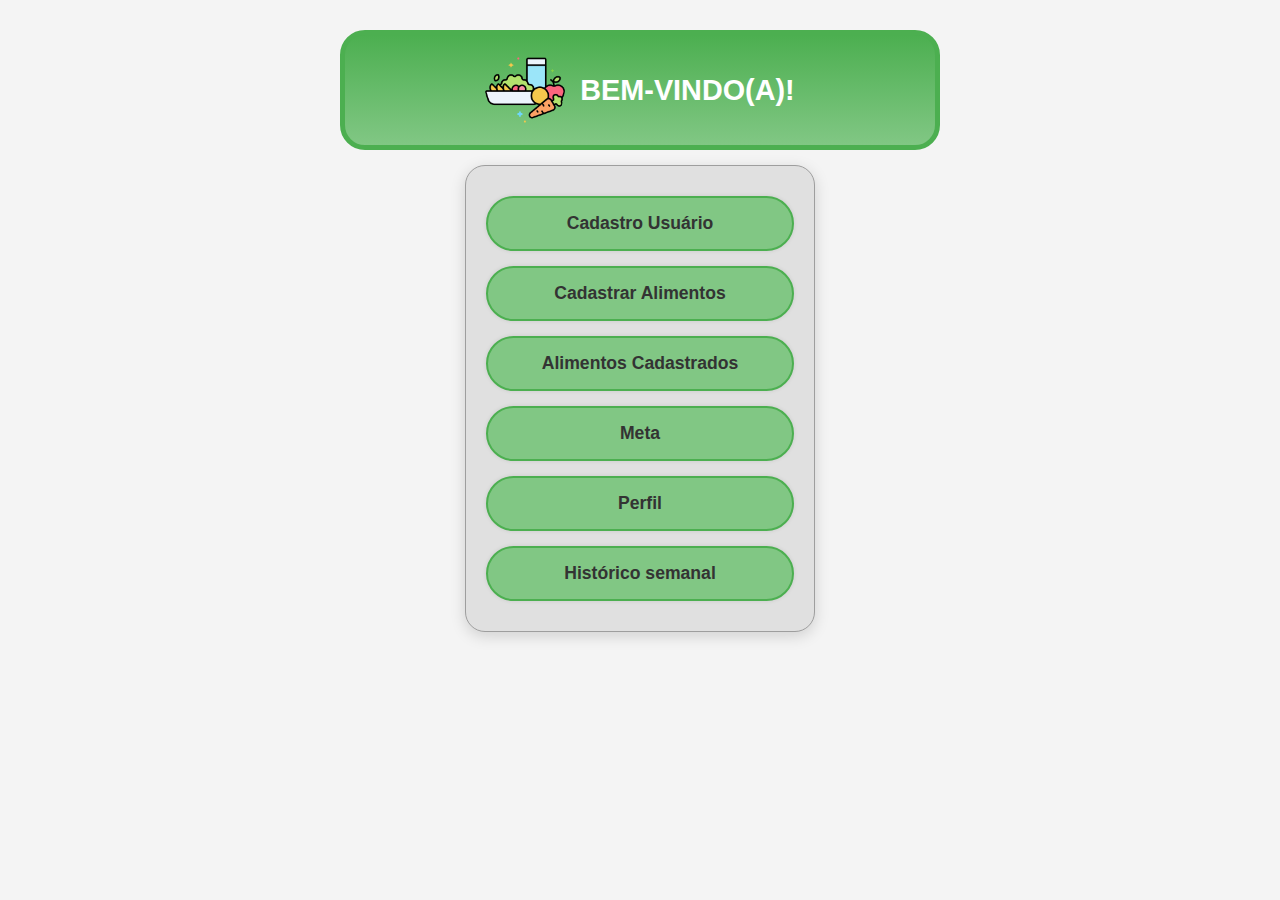
<file: Projeto01/index.html>
<!DOCTYPE html>
<html lang="pt-BR">
<head>
    <meta charset="UTF-8">
    <meta name="viewport" content="width=device-width, initial-scale=1.0">
    <title>Contagem de Calorias - Menu Principal</title>
    <link rel="stylesheet" href="index.css"> 
</head>
<body>

    <!-- Bloco 1:  Header -->
    <div class="header">
        <img src="Images/alimentacao-saudavel (1).png" alt="Ícone de Alimentação Saudável" class="header-icon">
        <h1>BEM-VINDO(A)!</h1>
    </div>

    <!-- Bloco 2: Container Principal   -->
    <div class="container-central">
        <main class="content menu-card">
            
            <nav class="opcoes-iniciais">
                <!-- Botões do Menu: Estilo totalmente arredondado -->
                <a href="Cadastrousuario.html" class="menu-item-clean">
                    Cadastro Usuário
                </a>
                
                <a href="CadastroAlimento.html" class="menu-item-clean">
                    Cadastrar Alimentos
                </a>
                
                <a href="alimentossalvos.php" class="menu-item-clean">
                    Alimentos Cadastrados
                </a>
                
                <a href="meta.php" class="menu-item-clean">
                    Meta
                </a>
                
                <a href="Perfil.php" class="menu-item-clean">
                    Perfil
                </a>
                
                <a href="Historicosemanal.php" class="menu-item-clean">
                    Histórico semanal
                </a>
                
            </nav>
        </main>
    </div>

</body>
</html>
</file>
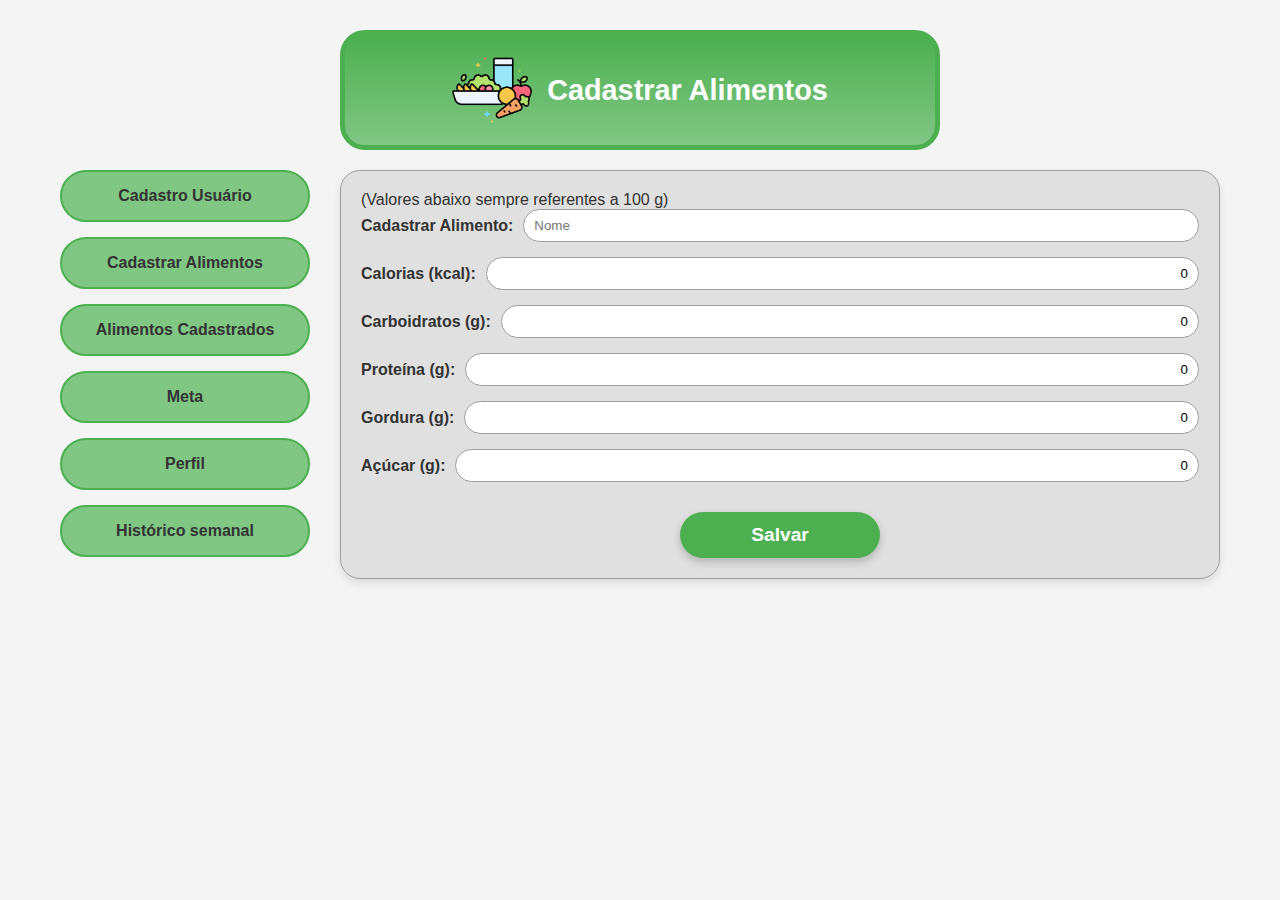
<file: Projeto01/CadastroAlimento.html>
<!DOCTYPE html>
<html lang="pt-BR">
<head>
    <meta charset="UTF-8">
    <meta name="viewport" content="width=device-width, initial-scale=1.0">
    <title>Contagem de Calorias - Cadastrar Alimentos</title>
    <link rel="stylesheet" href="CadastroAlimento.css">
</head>
<body>

    <div class="header">
        <img src="Images/alimentacao-saudavel (1).png" alt="Ícone de Cadastro de Alimentos" class="header-icon">
        <h1>Cadastrar Alimentos</h1>
    </div>

    <div class="container">
        <aside class="sidebar">
            <nav>
                <a href="Cadastrousuario.html" class="menu-item">Cadastro Usuário</a>
                
                <a href="CadastroAlimento.html" class="menu-item active">Cadastrar Alimentos</a> 
                
                <a href="alimentossalvos.php" class="menu-item" target="_self">Alimentos Cadastrados</a>
                
                <a href="meta.php" class="menu-item">Meta</a> 
                
                <a href="Perfil.php" class="menu-item">Perfil</a>
                
                <a href="Historicosemanal.php" class="menu-item">Histórico semanal</a>
            </nav>
        </aside>

        <main class="content">
            <div class="form-container">
                <p class="form-info">(Valores abaixo sempre referentes a 100 g)</p>

                <form action="Alimentoscadastro.php" method="POST">
                    <div class="form-group">
                        <label for="nome">Cadastrar Alimento:</label>
                        <input type="text" id="nome" name="nome" placeholder="Nome" required>
                    </div>

                    <div class="form-group">
                        <label for="calorias">Calorias (kcal):</label>
                        <input type="number" step="0.01" id="calorias" name="calorias" value="0" required>
                    </div>

                    <div class="form-group">
                        <label for="carboidratos">Carboidratos (g):</label>
                        <input type="number" step="0.01" id="carboidratos" name="carboidratos" value="0" required>
                    </div>

                    <div class="form-group">
                        <label for="proteina">Proteína (g):</label>
                        <input type="number" step="0.01" id="proteina" name="proteina" value="0" required>
                    </div>

                    <div class="form-group">
                        <label for="gordura">Gordura (g):</label>
                        <input type="number" step="0.01" id="gordura" name="gordura" value="0" required>
                    </div>

                    <div class="form-group">
                        <label for="acucar">Açúcar (g):</label>
                        <input type="number" step="0.01" id="acucar" name="acucar" value="0" required>
                    </div>

                    <button type="submit" class="btn-salvar">Salvar</button>
                </form>
            </div>
        </main>
    </div>

</body>
</html>
</file>
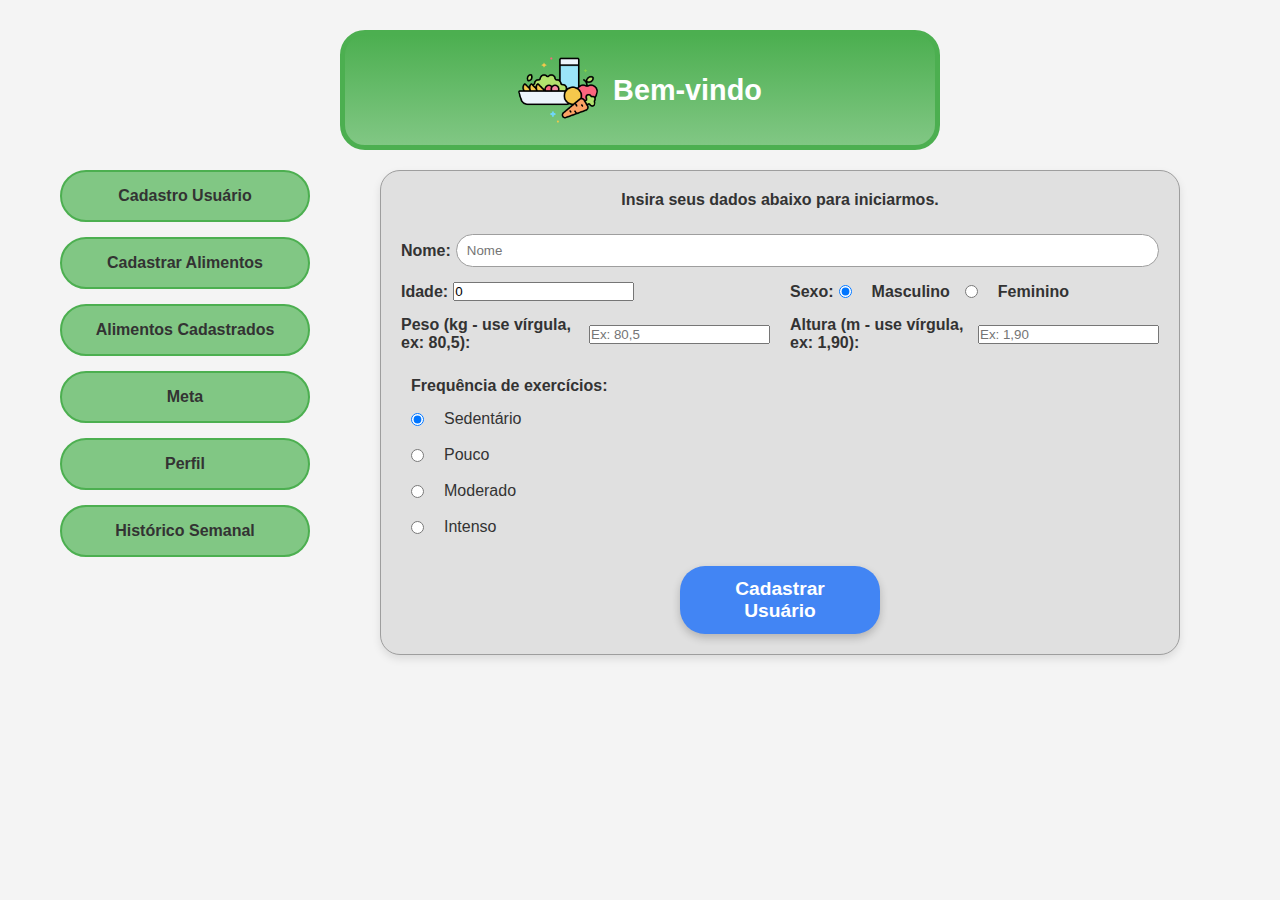
<file: Projeto01/Cadastrousuario.html>
<!DOCTYPE html>
<html lang="pt-BR">
<head>
    <meta charset="UTF-8">
    <meta name="viewport" content="width=device-width, initial-scale=1.0">
    <title>Contagem de Calorias - Cadastro Usuário</title>
    <link rel="stylesheet" href="Cadastrousuario.css">
</head>
<body>

    <!-- ========================================================= -->
    <!-- CABEÇALHO SUPERIOR -->
    <!-- ========================================================= -->
    <header class="header">
        <img src="Images/alimentacao-saudavel (1).png" alt="Ícone de Cadastro de Alimentos" class="header-icon">
        <h1>Bem-vindo</h1>
    </header>

    <!-- ========================================================= -->
    <!-- CONTAINER PRINCIPAL: MENU LATERAL + CONTEÚDO -->
    <!-- ========================================================= -->
    <div class="container">

        <!-- MENU LATERAL (Sidebar vem primeiro para ficar à esquerda no desktop) -->
        <aside class="sidebar">
            <nav>
                <a href="Cadastrousuario.html" class="menu-item active">Cadastro Usuário</a>
                <a href="CadastroAlimento.html" class="menu-item">Cadastrar Alimentos</a>
                <a href="alimentossalvos.php" class="menu-item">Alimentos Cadastrados</a>
                <a href="meta.php" class="menu-item">Meta</a>
                <a href="Perfil.php" class="menu-item">Perfil</a>
                <a href="Historicosemanal.php" class="menu-item">Histórico Semanal</a>
            </nav>
        </aside>

        <!-- CONTEÚDO PRINCIPAL (FORMULÁRIO DE CADASTRO - Fica à direita no desktop) -->
        <main class="content">
            <div class="form-container">
                <p class="form-instruction">Insira seus dados abaixo para iniciarmos.</p>

                <form action="Usuario.php" method="POST">

                    <div class="form-group">
                        <label for="nome-usuario">Nome:</label>
                        <input type="text" id="nome-usuario" name="nome-usuario" placeholder="Nome" required>
                    </div>

                    <div class="form-group-inline">
                        <div class="form-sub-group">
                            <label for="idade">Idade:</label>
                            <input type="number" id="idade" name="idade" value="0" required>
                        </div>

                        <div class="form-sub-group">
                            <label>Sexo:</label>
                            <div class="radio-group">
                                <input type="radio" id="masculino" name="sexo" value="masculino" checked>
                                <label for="masculino">Masculino</label>
                                <input type="radio" id="feminino" name="sexo" value="feminino">
                                <label for="feminino">Feminino</label>
                            </div>
                        </div>
                    </div>

                    <div class="form-group-inline">
                        <div class="form-sub-group">
                            <label for="peso">Peso (kg - use vírgula, ex: 80,5):</label>
                            <input type="text" id="peso" name="peso" required placeholder="Ex: 80,5">
                        </div>

                        <div class="form-sub-group">
                            <label for="altura">Altura (m - use vírgula, ex: 1,90):</label>
                            <input type="text" id="altura" name="altura" required placeholder="Ex: 1,90">
                        </div>
                    </div>

                    <div class="form-group-frequencia">
                        <label>Frequência de exercícios:</label>
                        <div class="radio-group-vertical">
                            <label><input type="radio" name="frequencia" value="sedentario" checked> Sedentário</label>
                            <label><input type="radio" name="frequencia" value="pouco"> Pouco</label>
                            <label><input type="radio" name="frequencia" value="moderado"> Moderado</label>
                            <label><input type="radio" name="frequencia" value="intenso"> Intenso</label>
                        </div>
                    </div>

                    <button type="submit" class="btn-calcular-meta">Cadastrar Usuário</button>
                </form>
            </div>
        </main>
    </div>

</body>
</html>
</file>
<file: Projeto01/index.css>
/* ========================================================= */
/* BL-OCO 1: DEFINIÇÃO DE  CORES   */
/* ========================================================= */
:root {
    --cor-primaria: #4CAF50;  
    --cor-secundaria: #81C784;  
    --cor-fundo-card: #E0E0E0;  
    --cor-texto: #333;  
    --cor-borda: #9E9E9E; 
}

/* ========================================================= */
/* BL-OCO 2: RESET BÁSICO E ESTILOS DO CORPO DA PÁGINA */
/* ========================================================= */
* {
    margin: 0;
    padding: 0;
    box-sizing: border-box; 
    font-family: Arial, sans-serif;
}

body {
    background-color: #f4f4f4; 
    color: var(--cor-texto);
    display: block; 
}

/* ========================================================= */
/* BL-OCO 3: ESTILIZAÇÃO DO CABEÇALHO SUPERIOR (BANNER) */
/* ========================================================= */
.header {
    max-width: 600px; 
    
    margin: 30px auto 15px auto; 
    padding: 15px 20px;
    background: linear-gradient(to bottom, var(--cor-primaria), var(--cor-secundaria)); 
    border-radius: 25px; 
    border: 5px solid var(--cor-primaria);
    display: flex;
    align-items: center;
    justify-content: center;
    gap: 15px;
}

.header h1 {
    color: white; 
    font-size: 1.8em;
    margin: 0;
}

.header .header-icon {
    width: 80px;
    height: 80px;
    object-fit: cover;
    border-radius: 50%;
}

/* ========================================================= */
/* BL-OCO 4/6: LAYOUT CENTRALIZADO DO MENU */
/* ========================================================= */

.container-central {
     
    width: 100%;
    display: flex; 
    justify-content: center; 
    padding: 0 20px;
     
}

.menu-card {
     
    background-color: var(--cor-fundo-card); 
    padding: 30px 20px;
    border-radius: 20px;
    border: 1px solid var(--cor-borda);
    box-shadow: 0 4px 15px rgba(0, 0, 0, 0.15); 
    width: 100%;
    max-width: 350px;  
    
     
    margin-top: 0; 
}

.opcoes-iniciais {
    display: flex;
    flex-direction: column;
    gap: 15px;  
}

/* ========================================================= */
/* BL-OCO 5: ESTILO DOS BOTÕES    
/* ========================================================= */
.menu-item-clean {
    display: block;
    text-decoration: none;
    padding: 15px 25px;
    
    
    background-color: var(--cor-secundaria); 
  
    color: var(--cor-texto); 
    
    
    border: 2px solid var(--cor-primaria); 
    
    border-radius: 50px;  
    font-size: 1.1em;
    font-weight: bold;
    text-align: center;
    transition: background-color 0.3s, transform 0.1s, box-shadow 0.2s;
    box-shadow: 0 0 4px rgba(0, 0, 0, 0.1);  /
}

/* Efeito Hover: cor-primaria e texto BRANCO */
.menu-item-clean:hover {
    background-color: var(--cor-primaria); 
    color: white;
    transform: translateY(-1px);
    box-shadow: 0 4px 6px rgba(0, 0, 0, 0.2);
}


/* ========================================================= */
/* BL-OCO 8:  Responsividade*/
/* ========================================================= */
@media (max-width: 450px) {
    .header {
        margin: 20px auto 10px auto; /* Reduzida a margem para telas pequenas */
        max-width: 90%;
        padding: 10px 15px;
        gap: 10px;
    }
    .header h1 {
        font-size: 1.5em;
    }
    .header .header-icon {
        width: 60px;
        height: 60px;
    }

    .menu-card {
        padding: 20px 15px;
        max-width: 90%;
    }
    .opcoes-iniciais {
        gap: 10px;
    }
    .menu-item-clean {
        padding: 12px 15px;
        font-size: 1em;
    }
}
</file>
<file: Projeto01/CadastroAlimento.css>
/* ========================================================= */
/* BLOCO 1: DEFINIÇÃO DE   CORES   */
/* ========================================================= */
:root {
    --cor-primaria: #4CAF50;  
    --cor-secundaria: #81C784;
    --cor-fundo-card: #E0E0E0;
    --cor-texto: #333;
    --cor-borda: #9E9E9E;
    --cor-botao-salvar: #4CAF50;
    --cor-fundo-sidebar-ativa: #81C784;
}

/* ========================================================= */
/* BLOCO 2: RESET BÁSICO E ESTILOS DO CORPO DA PÁGINA */
/* ========================================================= */
* {
    margin: 0;
    padding: 0;
    box-sizing: border-box;
    font-family: Arial, sans-serif;
}

body {
    background-color: #f4f4f4;
    color: var(--cor-texto);
    overflow-y: scroll; 
    overflow-x: hidden; 
}

/* ========================================================= */
/* BLOCO 3: ESTILIZAÇÃO DO CABEÇALHO SUPERIOR ("Bem Vindo") */
/* ========================================================= */
.header {
    max-width: 600px;
    margin: 30px auto 20px auto;
    padding: 15px 20px;
    background: linear-gradient(to bottom, var(--cor-primaria), var(--cor-secundaria));
    border-radius: 25px;
    border: 5px solid var(--cor-primaria);
    display: flex;
    align-items: center;
    justify-content: center;
    gap: 15px;
}

.header h1 {
    color: white;
    font-size: 1.8em;
    margin: 0;
}

.header .header-icon {
    width: 80px;
    height: 80px;
    object-fit: cover;
    border-radius: 50%;
}

/* ========================================================= */
/* BLOCO 4: LAYOUT PRINCIPAL (CONTAINER E FLEXBOX) */
/* ========================================================= */
.container {
    display: flex;
    max-width: 1200px;
    margin: 0 auto;
    padding: 0 20px;
}

/* ========================================================= */
/* BLOCO 5: MENU LATERAL (SIDEBAR) */
/* ========================================================= */
.sidebar {
    width: 250px; /* LARGURA FIXA DO MENU LATERAL */
    margin-right: 30px;
}

.menu-item {
    display: block;
   
    width: 100%;
    text-decoration: none;
    text-align: center;
    color: var(--cor-texto);
    background-color: var(--cor-secundaria);
    padding: 15px 10px;
    margin-bottom: 15px;
    border-radius: 30px;
    border: 2px solid var(--cor-primaria);
    transition: background-color 0.3s, transform 0.1s;
    font-weight: bold;
}

 
.menu-item.active {
    background-color: var(--cor-fundo-sidebar-ativa);
    color: var(--cor-texto);
}

.menu-item:hover,
.menu-item.active:hover {
    background-color: var(--cor-primaria);
    color: white;
}

/* ========================================================= */
/* BLOCO 6: ÁREA DE CONTEÚDO E FORMULÁRIO (CADASTRO USUÁRIO) */
/* ========================================================= */

 
input[type="number"]::-webkit-inner-spin-button,
input[type="number"]::-webkit-outer-spin-button {
    -webkit-appearance: none;
    margin: 0;
}

input[type="number"] {
    -moz-appearance: textfield;
    appearance: textfield;
}

.content {
    flex-grow: 1;
}

.form-container {
    background-color: var(--cor-fundo-card);
    padding: 20px;
    border-radius: 20px;
    border: 1px solid var(--cor-borda);
    box-shadow: 0 4px 8px rgba(0, 0, 0, 0.1);
}

.form-instruction {
    text-align: center;
    font-size: 1em;
    color: var(--cor-texto);
    margin-bottom: 25px;
    font-weight: bold;
}

 
.form-group {
    display: flex;
    justify-content: flex-start;
    align-items: center;
    margin-bottom: 15px;
    gap: 10px;
}

.form-group label {
    flex-basis: auto;
    flex-shrink: 0;
    font-weight: bold;
    text-align: left;
}

.form-group input[type="text"] {
    flex-grow: 1;
    padding: 8px 10px;
    border: 1px solid var(--cor-borda);
    border-radius: 20px;
    outline: none;
    text-align: left;
}

.form-group input[type="number"] {
    flex-grow: 1;
    padding: 8px 10px;
    border: 1px solid var(--cor-borda);
    border-radius: 20px;
    outline: none;
    text-align: right;
}

.form-group input:focus {
    border-color: var(--cor-primaria);
}

/* Formulários alinhados na mesma linha (Idade/Sexo, Peso/Altura) */
.form-group-inline {
    display: flex;
    justify-content: space-between;
    margin-bottom: 15px;
    gap: 20px;
}

.form-sub-group {
    flex: 1;
    display: flex;
    align-items: center;
    justify-content: space-between;
}

.form-sub-group label {
    flex-basis: auto;
    margin-right: 10px;
    font-weight: bold;
}

.form-sub-group input[type="number"] {
    flex-grow: 1;
    padding: 8px 10px;
    border: 1px solid var(--cor-borda);
    border-radius: 20px;
    outline: none;
    text-align: right;
}

.radio-group {
    display: flex;
    gap: 15px;
    align-items: center;
}

.radio-group input[type="radio"] {
    margin-right: 5px;
}

/* Grupo de Frequência de exercícios */
.form-group-frequencia {
    margin-top: 25px;
    margin-bottom: 25px;
    padding-left: 10px;
}

.form-group-frequencia > label {
    display: block;
    font-weight: bold;
    margin-bottom: 15px;
}

.radio-group-vertical {
    display: flex;
    flex-direction: column;
    gap: 18px;
}

.radio-group-vertical label {
    display: inline-flex;
    align-items: center;
    gap: 20px;
    font-weight: normal;
    cursor: pointer;
}

.radio-group-vertical label input[type="radio"] {
    margin: 0;
    padding: 0;
}

/* ========================================================= */
/* BLOCO 7: BOTÃO "Salvar" (Classe .btn-salvar) */
/* ========================================================= */
.btn-salvar {
    display: block;
    width: 200px;
    margin: 30px auto 0 auto;
    padding: 12px 25px;
    background-color: var(--cor-botao-salvar);
    color: white;
    border: none;
    border-radius: 25px;
    cursor: pointer;
    font-size: 1.2em;
    font-weight: bold;
    box-shadow: 0 4px 8px rgba(0, 0, 0, 0.2);
    transition: background-color 0.2s;
}

.btn-salvar:hover {
    background-color: var(--cor-secundaria);
}
</file>
<file: Projeto01/Cadastrousuario.css>
/* ========================================================= */
/* BL-OCO 1: DEFINIÇÃO DE   CORES   */
/* ========================================================= */
:root {
    --cor-primaria: #4CAF50; /* Verde principal */
    --cor-secundaria: #81C784; /* Verde claro/fundo menu */
    --cor-fundo-card: #E0E0E0; /* Fundo dos formulários */
    --cor-texto: #333;
    --cor-borda: #9E9E9E;
    --cor-botao-salvar: #4285F4; /* Azul (usado para Salvar/Calcular) */
    --cor-fundo-sidebar-ativa: #81C784;
    --cor-destaque-meta: #FF5722; /* Laranja para destaque de resultados */
}

/* ========================================================= */
/* BL-OCO 2: RESET BÁSICO E ESTILOS DO CORPO DA PÁGINA */
/* ========================================================= */
* {
    margin: 0;
    padding: 0;
    box-sizing: border-box;
    font-family: Arial, sans-serif;
}

body {
    background-color: #f4f4f4;
    color: var(--cor-texto);
    overflow-y: scroll; 
    overflow-x: hidden; 
}

/* ========================================================= */
/* BL-OCO 3: ESTILIZAÇÃO DO CABEÇALHO SUPERIOR   */
/* ========================================================= */
.header {
    max-width: 600px;
    margin: 30px auto 20px auto;
    padding: 15px 20px;
    background: linear-gradient(to bottom, var(--cor-primaria), var(--cor-secundaria));
    border-radius: 25px;
    border: 5px solid var(--cor-primaria);
    display: flex;
    align-items: center;
    justify-content: center;
    gap: 15px;
}

.header h1 {
    color: white;
    font-size: 1.8em;
    margin: 0;
}

.header .header-icon {
    width: 80px;
    height: 80px;
    object-fit: cover;
    border-radius: 50%;
}

/* ========================================================= */
/* BL-OCO 4: LAYOUT PRINCIPAL (CONTAINER E FLEXBOX) */
/* ========================================================= */
.container {
    display: flex;
    flex-direction: row;
    flex-wrap: wrap;
    max-width: 1200px;
    margin: 0 auto;
    padding: 0 20px;
}

/* ========================================================= */
/* BL-OCO 5: MENU LATERAL (SIDEBAR) */
/* ========================================================= */
.sidebar {
    width: 250px; 
    margin-right: 30px;
}

.menu-item {
    display: block;
    width: 100%;
    text-decoration: none;
    text-align: center;
    color: var(--cor-texto);
    background-color: var(--cor-secundaria);
    padding: 15px 10px;
    margin-bottom: 15px;
    border-radius: 30px;
    border: 2px solid var(--cor-primaria);
    transition: background-color 0.3s, transform 0.1s;
    font-weight: bold;
}

.menu-item.active {
    background-color: var(--cor-fundo-sidebar-ativa);
    color: var(--cor-texto);
}

.menu-item:hover,
.menu-item.active:hover {
    background-color: var(--cor-primaria);
    color: white;
}

/* ========================================================= */
/* BL-OCO 6: ÁREA DE CONTEÚDO E FORMULÁRIO   */
/* ========================================================= */
.content {
 flex-grow: 1; 
}

/* ... Código para SPIN BUTTONS e INPUTS ... */

.form-container {
     background-color: var(--cor-fundo-card);
    padding: 20px;
    border-radius: 20px;
    border: 1px solid var(--cor-borda);
    box-shadow: 0 4px 8px rgba(0, 0, 0, 0.1);
    max-width: 800px; 
    margin: 0 auto; 
}

.form-instruction,
.form-info {
    text-align: center;
    font-size: 1em;
    color: var(--cor-texto);
    margin-bottom: 25px;
    font-weight: bold;
}

.form-group {
    display: flex;
    justify-content: flex-start;
    align-items: center;
    margin-bottom: 15px;
    gap: 5px;
}

.form-group label {
    flex-basis: auto;
    flex-shrink: 0;
    font-weight: bold;
    text-align: left;
   
}

.form-group input[type="text"],
.form-group input[type="number"] {
    flex-grow: 1;
    padding: 8px 10px;
    border: 1px solid var(--cor-borda);
    border-radius: 20px;
    outline: none;
    background-color: white;
}

.form-group input[type="text"] {
    text-align: left;
}

.form-group input[type="number"] {
    text-align: right;
}

.form-group input:focus {
    border-color: var(--cor-primaria);
}

.form-container h2 {
    margin-top: 10px;
    margin-bottom: 5px;
    color: var(--cor-primaria);
}

.form-container h3 {
    margin-top: 20px;
    margin-bottom: 15px;
    color: var(--cor-texto);
    font-size: 1.15em;
    padding-bottom: 5px;
    border-bottom: 1px solid var(--cor-borda);
}

.form-group-inline {
    display: flex;
    justify-content: space-between;
    margin-bottom: 15px;
    gap: 20px;
}

.form-sub-group {
    flex: 1;
    display: flex;
    align-items: center;
    justify-content: flex-start;
    gap: 5px;
}

.form-sub-group label {
    flex-basis: auto;
    font-weight: bold;
}

/* Radio buttons */
.radio-group {
    display: flex;
    gap: 15px;
    align-items: center;
}

.radio-group input[type="radio"] {
    margin-right: 5px;
}

.form-group-frequencia {
    margin-top: 25px;
    margin-bottom: 25px;
    padding-left: 10px;
}

.form-group-frequencia > label {
    display: block;
    font-weight: bold;
    margin-bottom: 15px;
}

.radio-group-vertical {
    display: flex;
    flex-direction: column;
    gap: 18px;
}

.radio-group-vertical label {
    display: inline-flex;
    align-items: center;
    gap: 20px;
    font-weight: normal;
    cursor: pointer;
}

.radio-group-vertical label input[type="radio"] {
    margin: 0;
    padding: 0;
}

/* ========================================================= */
/* BL-OCO 7: ESTILOS DE RESULTADOS E DESTAQUE (ESPECÍFICO DE META) */
/* ========================================================= */
.resultado-container {
    margin-top: 30px;
    padding: 25px;
    background-color: white;
    border-radius: 15px;
    border: 2px solid var(--cor-secundaria);
    box-shadow: 0 4px 8px rgba(0, 0, 0, 0.1);
}

.resultado-container h3 {
    color: var(--cor-primaria);
    font-size: 1.4em;
    margin-top: 0;
    margin-bottom: 20px;
    border-bottom: 2px solid var(--cor-primaria);
    padding-bottom: 10px;
    text-align: center;
}

.resultado-container p {
    font-size: 1.1em;
    line-height: 1.6;
    margin-bottom: 15px;
}

.resultado-valor {
    font-weight: bold;
    color: var(--cor-destaque-meta);
    font-size: 1.1em;
}

.resultado-container hr {
    border: 0;
    border-top: 1px dashed var(--cor-borda);
    margin: 20px 0;
}

/* ========================================================= */
/* BL-OCO 8: BOTÃO "Salvar" - "Cadastrar Usuário" */
/* ========================================================= */
.btn-calcular-meta,
.btn-calcular {
    display: block;
    width: 200px;
    margin: 30px auto 0 auto;
    padding: 12px 25px;
    background-color: var(--cor-botao-salvar);
    color: white;
    border: none;
    border-radius: 25px;
    cursor: pointer;
    font-size: 1.2em;
    font-weight: bold;
    box-shadow: 0 4px 8px rgba(0, 0, 0, 0.2);
    transition: background-color 0.2s;
}

.btn-calcular-meta:hover,
.btn-calcular:hover {
    background-color: #3b74d6;
}

/* ========================================================= */
/* BL-OCO 9:   (Responsividade) */
/* ========================================================= */
@media (max-width: 900px) {
    .container {
        flex-direction: column;
    }

    .sidebar {
        width: 100%;
        margin-right: 0;
        margin-bottom: 20px;
    }

    .content {
        width: 100%;
    }

    .form-group-inline {
        flex-direction: column;
        gap: 15px;
    }
}

@media (max-width: 550px) {
    .header {
        max-width: 100%;
        margin: 20px 10px 15px 10px;
        padding: 10px 15px;
    }

    .header h1 {
        font-size: 1.5em;
    }

    .header .header-icon {
        width: 60px;
        height: 60px;
    }

    .container {
        padding: 0 10px;
    }

    .form-group {
        flex-direction: column;
        align-items: flex-start;
        gap: 5px;
    }

    .form-group label {
        width: 100%;
        min-width: unset;
    }

    .form-group input[type="text"],
    .form-group input[type="number"],
    .form-sub-group input[type="number"] {
        width: 100%;
        max-width: 100%;
    }

    .form-sub-group {
        flex-direction: column;
        align-items: flex-start;
        width: 100%;
    }

    .form-sub-group label {
        margin-right: 0;
        margin-bottom: 5px;
    }

    .radio-group {
        flex-direction: column;
        align-items: flex-start;
        gap: 10px;
    }
}
</file>
